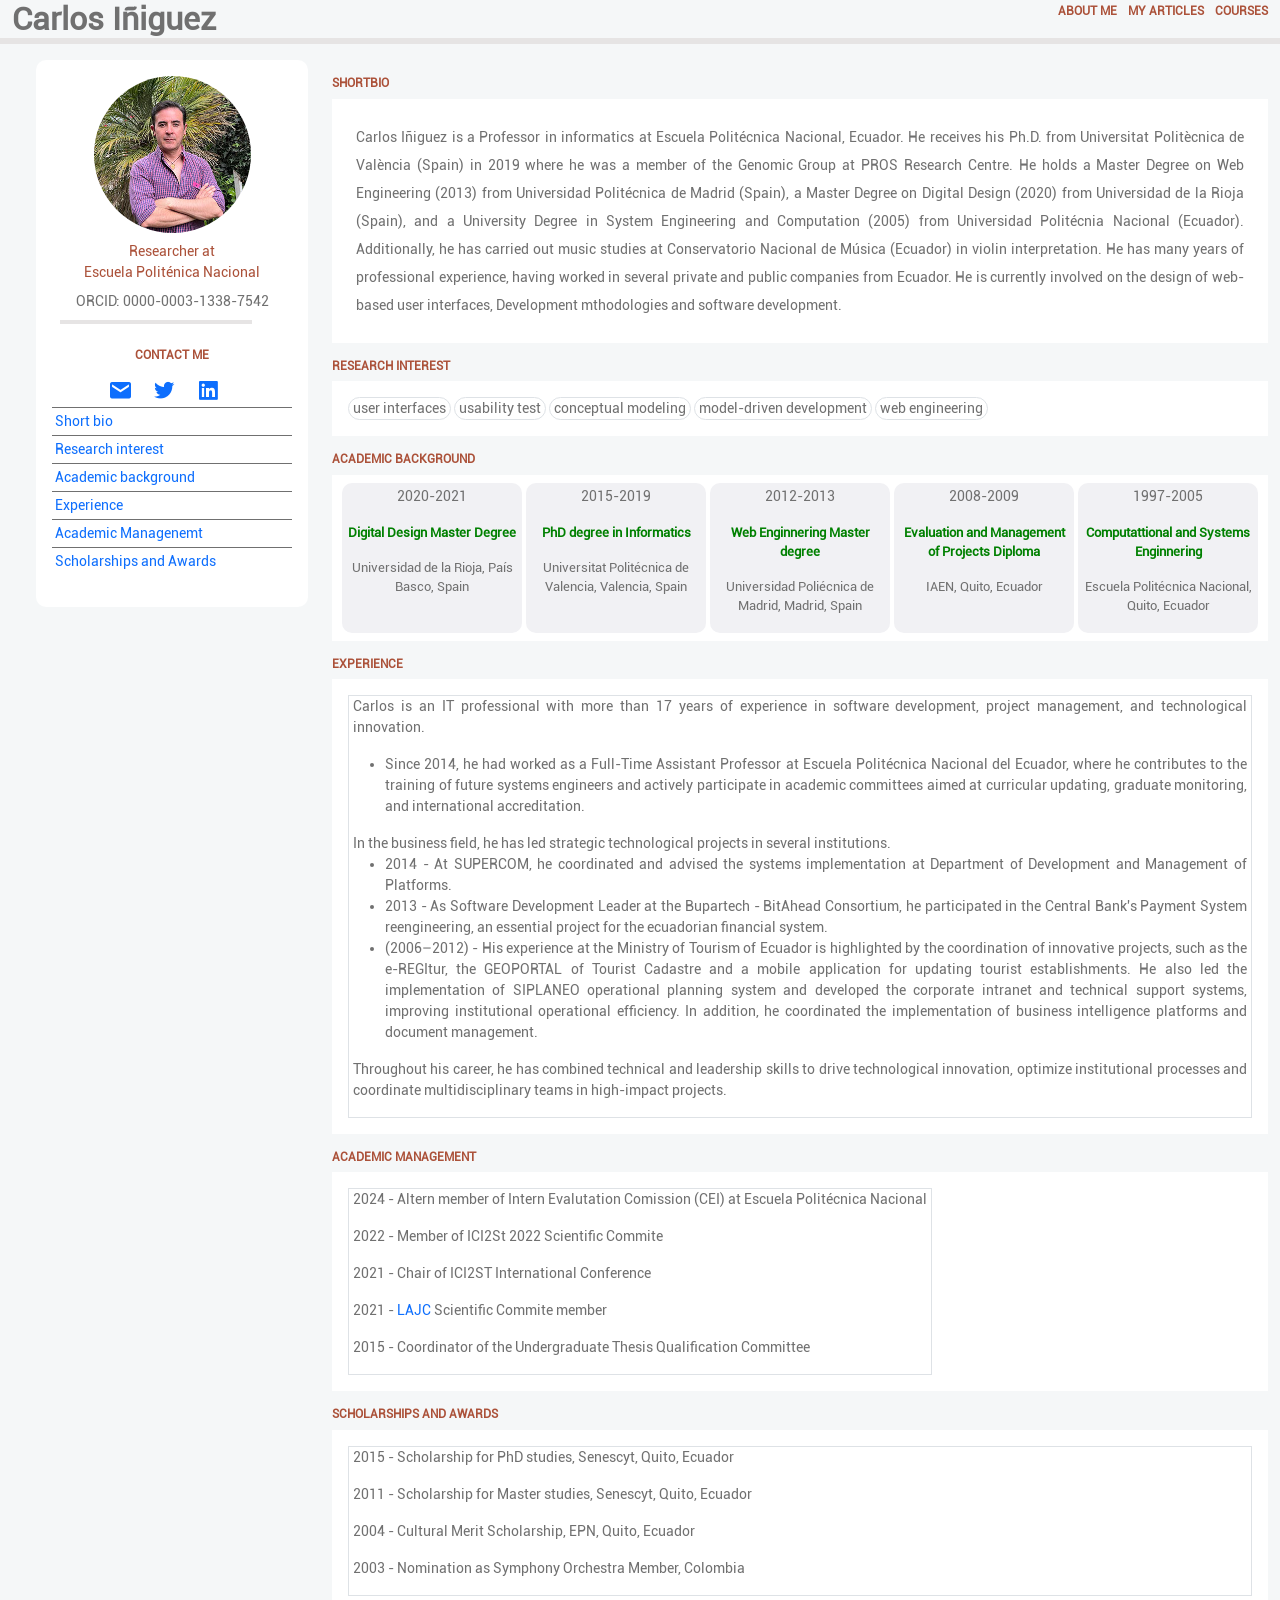
<file: index.html>
<!DOCTYPE html>
<html lang="en">

<head>
    <meta charset="UTF-8">
    <meta http-equiv="X-UA-Compatible" content="IE=edge">
    <meta name="viewport" content="width=device-width, initial-scale=1.0">
    <title>CV Carlos Iñiguez</title>
    <!-- CSS Bootstrap -->
    <link href="https://cdn.jsdelivr.net/npm/bootstrap@5.1.3/dist/css/bootstrap.min.css" rel="stylesheet"
        integrity="sha384-1BmE4kWBq78iYhFldvKuhfTAU6auU8tT94WrHftjDbrCEXSU1oBoqyl2QvZ6jIW3" crossorigin="anonymous">
    <!-- CSS boxicons-->
    <link href='https://unpkg.com/boxicons@2.1.2/css/boxicons.min.css' rel='stylesheet'>
    <!-- CSS personal -->
    <link href="css/estilos.css" rel="stylesheet">

</head>

<body>
    <div class="container-fluid">

        <div class="row">
            <!--header class="fixed-top bg-white pt-3"-->
            <div class="col-12 col-lg-3 text-center text-lg-start">
                <h2 class="titulo d-inline">Carlos Iñiguez</h2>
            </div>
            <div class="col-12 col-lg-9 text-center text-lg-end">
                <!--span class="float-end me-5"-->
                <ul class="list-inline">
                    <li class="list-inline-item"><a class="menu" href="index.html">about me</a></li>
                    <li class="list-inline-item"><a class="menu" href="publications.html">my articles</a></li>
                    <li class="list-inline-item"><a class="menu" href="courses.html">Courses</a></li>
                </ul>
                <!--/span-->
            </div>
            <div style="height: 6px; background-color: #E6E4E4;"> </div>
            <!--/header-->
        </div>
        <div class="row pt-3">
            <div class="col-12 col-md-3">
                <div id="carta" class="p-3 ms-4 mb-4 bg-white text-center">
                    <img src="img/fotoPerfil2.jpg" alt="carlos iniguez" class="img-fluid rounded-circle" width="157px">
                    <div class="color3 mt-2">Researcher at <br> Escuela Politénica Nacional</div>
                    <div class="mt-2 mb-2">ORCID: 0000-0003-1338-7542</div>
                    <div class="ms-2 me-2" style="background-color:#E6E4E4;width: 80%;height: 4px;"></div>
                    <h2 class="menu mt-4 mb-3">Contact me</h2>

                    <span class="me-3">
                        <a href="mailto:carlos.iniguez@epn.edu.ec" target="_blank"><i
                                class='bx bxs-envelope bx-sm'></i></a>
                    </span>
                    <span class="me-3">
                        <a href="https://twitter.com/piposenior" target="_blank"><i
                                class='bx bxl-twitter bx-sm'></i></a>
                    </span>
                    <span class="me-3">
                        <a href="http://linkedin.com/in/carlos-iñiguez-58843658" target="_blank"><i
                                class='bx bxl-linkedin-square bx-sm'></i></a>
                    </span>

                    <div class="main-menu">
                        <ul>
                            <li><a href="#shortbio">Short bio</a></li>
                            <li><a href="#research">Research interest</a></li>
                            <li><a href="#academic">Academic background</a></li>
                            <li><a href="#experience">Experience</a></li>
                            <li><a href="#management">Academic Managenemt</a></li>
                            <li><a href="#scholarships">Scholarships and Awards</a></li>
                        </ul>
                    </div>

                </div>
            </div>

            <div class="col-12 col-md-9">
                <h2 id="shortbio" class="menu mt-3">Shortbio</h2>
                <div class="p-4 bg-white lh-lg text-justify">
                    Carlos Iñiguez is a Professor in informatics at Escuela Politécnica Nacional, Ecuador. He
                    receives his Ph.D. from Universitat Politècnica de València (Spain) in 2019 where he was a member of
                    the Genomic Group at PROS Research Centre. He holds a Master Degree on Web Engineering (2013) from
                    Universidad Politécnica de Madrid (Spain), a Master Degree on Digital Design (2020) from Universidad de la Rioja (Spain), and a University Degree in System Engineering and
                    Computation (2005) from Universidad Politécnia Nacional (Ecuador). Additionally, he has carried out
                    music studies at Conservatorio Nacional de Música (Ecuador) in violin interpretation. He has many years
                    of professional experience, having worked in several private and public companies from Ecuador. He
                    is currently involved on the design of web-based user interfaces, Development mthodologies and software development.
                </div>
                <h2 id="research" class="menu mt-3">research interest</h2>
                <div class="p-2 bg-white p-3">
                    <div class="border border-1 rounded-pill d-inline-block ps-1 pe-1">user interfaces</div>
                    <div class="border border-1 rounded-pill d-inline-block ps-1 pe-1">usability test</div>
                    <div class="border border-1 rounded-pill d-inline-block ps-1 pe-1">conceptual modeling</div>
                    <div class="border border-1 rounded-pill d-inline-block ps-1 pe-1">model-driven development</div>
                    <div class="border border-1 rounded-pill d-inline-block ps-1 pe-1">web engineering</div>
                </div>
                <h2 id="academic" class="menu mt-3">Academic Background</h2>
                <div class="bg-white p-2 d-flex justify-content-around">
                    <div class="time-card">
                        <p>2020-2021</p>
                        <div class="text-minimal">
                            <p>Digital Design Master Degree</p>
                            <p>Universidad de la Rioja, País Basco, Spain</p>
                        </div>
                    </div>
                    <div class="time-card">
                        <p>2015-2019</p>
                        <div class="text-minimal">
                            <p class="text-minimal">PhD degree in Informatics</p>
                            <p>Universitat Politécnica de Valencia, Valencia, Spain</p>
                        </div>
                    </div>
                    <div class="time-card">
                        <p>2012-2013</p>
                        <div class="text-minimal">
                            <p>Web Enginnering Master degree</p>
                            <p>Universidad Poliécnica de Madrid, Madrid, Spain</p>
                        </div>
                    </div>
                    <div class="time-card">
                        <p>2008-2009</p>
                        <div class="text-minimal">
                            <p>Evaluation and Management of Projects Diploma</p>
                            <p>IAEN, Quito, Ecuador</p>
                        </div>
                    </div>
                    <div class="time-card">
                        <p>1997-2005</p>
                        <div class="text-minimal">
                            <p>Computattional and Systems Enginnering</p>
                            <p>Escuela Politécnica Nacional, Quito, Ecuador</p>
                        </div>
                    </div>
                </div>
                <h2 id="experience" class="menu mt-3">Experience</h2>
                <div id="experience" class="p-2 bg-white p-3">
                    <div class="education border border-1 d-inline-block ps-1 pe-1 text-justify">
                        <p> Carlos is an IT professional with more than 17 years of experience in software development,
                            project management, and technological innovation.
                            <ul>
                                <li>Since 2014, he had worked as a Full-Time
                                    Assistant Professor at Escuela Politécnica Nacional del Ecuador, where he contributes to
                                    the training of future systems engineers and actively participate in academic committees
                                    aimed at curricular updating, graduate monitoring, and international accreditation.</li>
                              
                            </ul>
                            In the business field, he has led strategic technological projects in several institutions. 
                            <ul>
                                <li>2014 - At SUPERCOM, he coordinated and advised the systems implementation at Department of Development and Management of Platforms. </li>
                                <li>2013 - As Software Development Leader at the Bupartech - BitAhead Consortium, he participated in the Central Bank's Payment System reengineering, an essential project for the ecuadorian
                                    financial system. </li>
                                <li>(2006–2012) - His experience at the Ministry of Tourism of Ecuador is highlighted by the
                                    coordination of innovative projects, such as the e-REGItur, the GEOPORTAL of Tourist
                                    Cadastre and a mobile application for updating tourist establishments. He also led the
                                    implementation of SIPLANEO operational planning system and developed the corporate
                                    intranet and technical support systems, improving institutional operational efficiency. In
                                    addition, he coordinated the implementation of business intelligence platforms and
                                    document management.</li>
                            </ul>

                            Throughout his career, he has combined technical and leadership skills to drive technological
                            innovation, optimize institutional processes and coordinate multidisciplinary teams in
                            high-impact projects.</p>

                    </div>
                </div>
                
                <h2 id="management"  class="menu mt-3">Academic Management</h2>
                <div class="p-2 bg-white p-3">
                    <div class="education border border-1 d-inline-block ps-1 pe-1">
                        <p>2024 - Altern member of Intern Evalutation Comission (CEI) at Escuela Politécnica Nacional
                        </p>
                        <p>2022 - Member of ICI2St 2022 Scientific Commite</p>
                        <p>2021 - Chair of ICI2ST International Conference </p>
                        <p>2021 - <a href="https://lajc.epn.edu.ec/index.php/LAJC/login" target="_blank">LAJC</a> Scientific Commite member </p>
                        <p>2015 - Coordinator of the Undergraduate Thesis Qualification Committee</p>
                    </div>
                </div>
                <h2 id="scholarships" class="menu mt-3">Scholarships and Awards</h2>
                <div class="p-2 bg-white p-3 d-flex flex-column">
                    <div class="education border border-1 ps-1 pe-1">
                        <p>2015 - Scholarship for PhD studies, Senescyt, Quito, Ecuador</p>
                        <p>2011 - Scholarship for Master studies, Senescyt, Quito, Ecuador</p>
                        <p>2004 - Cultural Merit Scholarship, EPN, Quito, Ecuador</p>
                        <p>2003 - Nomination as Symphony Orchestra Member, Colombia</p>
                    </div>
                </div>

            </div>
        </div>
    </div>
</body>

</html>
</file>
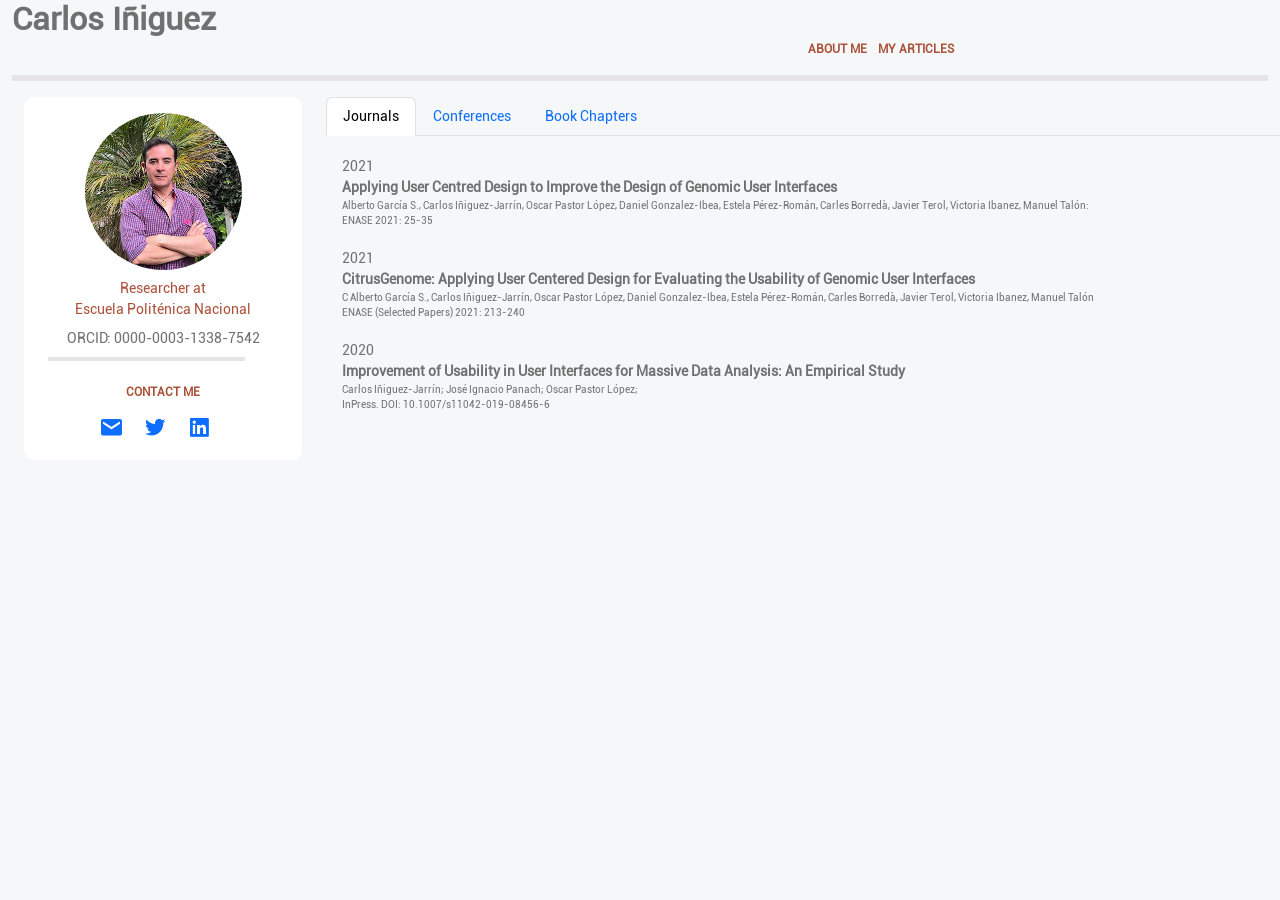
<file: publications.html>
<!DOCTYPE html>
<html lang="en">

<head>
    <meta charset="UTF-8">
    <meta http-equiv="X-UA-Compatible" content="IE=edge">
    <meta name="viewport" content="width=device-width, initial-scale=1.0">
    <title>My articles</title>
    <!-- CSS Bootstrap -->
    <link href="https://cdn.jsdelivr.net/npm/bootstrap@5.1.3/dist/css/bootstrap.min.css" rel="stylesheet"
        integrity="sha384-1BmE4kWBq78iYhFldvKuhfTAU6auU8tT94WrHftjDbrCEXSU1oBoqyl2QvZ6jIW3" crossorigin="anonymous">
    <!-- CSS boxicons-->
    <link href='https://unpkg.com/boxicons@2.1.2/css/boxicons.min.css' rel='stylesheet'>
    <!-- CSS personal -->
    <link href="css/estilos.css" rel="stylesheet">

</head>

<body>
    <div class="container-fluid">
        <!--header class="fixed-top bg-white pt-3"-->
        <div class="col-12 col-lg-3 text-center text-lg-start">
            <h2 class="titulo d-inline">Carlos Iñiguez</h2>
        </div>
        <div class="col-12 col-lg-9 text-center text-lg-end">
            <!--span class="float-end me-5"-->
            <ul class="list-inline">
                <li class="list-inline-item "><a class="menu" href="index.html">about me</a></li>
                <li class="list-inline-item "><a class="menu" href="publications.html">my articles</a></li>
                <!--li class="list-inline-item "><a class="menu" href="research.html">research in progress</a></li-->
                <!--li class="list-inline-item "><a class="menu" href="experience.html">experience</a></li-->
            </ul>
            <!--/span-->
        </div>
        <div style="height: 6px; background-color: #E6E4E4;"> </div>
        <!--/header-->
    </div>



    <div class="row pt-3">
        <div class="col-12 col-lg-3">
            <div id="carta" class="p-3 ms-4 mb-4 bg-white text-center d-none d-lg-block">
                <img src="img/fotoPerfil2.jpg" alt="carlos iniguez" class="img-fluid rounded-circle" width="157px">
                <div class="color3 mt-2">Researcher at <br> Escuela Politénica Nacional</div>
                <div class="mt-2 mb-2">ORCID: 0000-0003-1338-7542</div>
                <div class="ms-2 me-2" style="background-color:#E6E4E4;width: 80%;height: 4px;"></div>
                <h2 class="menu mt-4 mb-3">Contact me</h2>


                <span class="me-3">
                    <a href="mailto:carlos.iniguez@epn.edu.ec" target="_blank"><i class='bx bxs-envelope bx-sm'></i></a>
                </span>
                <span class="me-3">
                    <a href="https://twitter.com/piposenior" target="_blank"><i class='bx bxl-twitter bx-sm'></i></a>
                </span>
                <span class="me-3">
                    <a href="http://linkedin.com/in/carlos-iñiguez-58843658" target="_blank"><i
                            class='bx bxl-linkedin-square bx-sm'></i></a>
                </span>



            </div>
        </div>
        <div class="col-12 col-lg-9">

            <ul class="nav nav-tabs" id="myTab" role="tablist">
                <li class="nav-item" role="presentation">
                    <button class="nav-link active" id="home-tab" data-bs-toggle="tab" data-bs-target="#journals"
                        type="button" role="tab" aria-controls="journals" aria-selected="true">Journals</button>
                </li>
                <li class="nav-item" role="presentation">
                    <button class="nav-link" id="profile-tab" data-bs-toggle="tab" data-bs-target="#publications"
                        type="button" role="tab" aria-controls="publications" aria-selected="false">Conferences</button>
                </li>
                <li class="nav-item" role="presentation">
                    <button class="nav-link" id="contact-tab" data-bs-toggle="tab" data-bs-target="#bookchapters"
                        type="button" role="tab" aria-controls="bookchapters" aria-selected="false">Book
                        Chapters</button>
                </li>
            </ul>
            <div class="tab-content" id="myTabContent">
                <div class="tab-pane fade show active" id="journals" role="tabpanel" aria-labelledby="journals-tab">
                    <div class="paper-card">
                        <ul>
                            <li>2021</li>
                            <li><b>Applying User Centred Design to Improve the Design of Genomic User Interfaces</b>
                            </li>
                            <li class="autores">Alberto García S., Carlos Iñiguez-Jarrín, Oscar Pastor López, Daniel
                                Gonzalez-Ibea, Estela Pérez-Román, Carles Borredà, Javier Terol, Victoria Ibanez, Manuel
                                Talón:</li>
                            <li class="autores">ENASE 2021: 25-35</li>
                        </ul>
                    </div>
               
                    <div class="paper-card">
                        <ul>
                            <li>2021</li>
                            <li><b>CitrusGenome: Applying User Centered Design for Evaluating the Usability of Genomic
                                    User Interfaces</b></li>
                            <li class="autores">C Alberto García S., Carlos Iñiguez-Jarrín, Oscar Pastor López, Daniel
                                Gonzalez-Ibea, Estela Pérez-Román, Carles Borredà, Javier Terol, Victoria Ibanez, Manuel
                                Talón</li>
                            <li class="autores">ENASE (Selected Papers) 2021: 213-240</li>
                        </ul>
                    </div>
                    <div class="paper-card">
                        <ul>
                            <li>2020</li>
                            <li><b>Improvement of Usability in User Interfaces for Massive Data Analysis: An Empirical
                                    Study</b></li>
                            <li class="autores">Carlos Iñiguez-Jarrín; José Ignacio Panach; Oscar Pastor López;</li>
                            <li class="autores">InPress. DOI: 10.1007/s11042-019-08456-6</li>
                        </ul>
                    </div>
                </div>
                <div class="tab-pane fade" id="publications" role="tabpanel" aria-labelledby="publications-tab">

                    <div class="paper-card">
                        <ul>
                            <li>2023</li>
                            <li><b>An IoT-Based Prototype to Support the Monitoring of Vital Signs in Older Adults</b>
                            </li>
                            <li class="autores">Carlos Iñiguez;Julio Sandobalín; Diana Yacchirema</li>
                            <li class="autores">CISTI 2023</li>
                        </ul>
                    </div>

                    <div class="paper-card">
                        <ul>
                            <li>2023</li>
                            <li><b>Modeling Cloud Infrastructure Provisioning: A Software-as-a-Service Approach</b></li>
                            <li class="autores">Julio Sandobalín; Carlos Iñiguez; </li>
                            <li class="autores">Revista Politécnica</li>
                        </ul>
                    </div>

                    <div class="paper-card">
                        <ul>
                            <li>2022</li>
                            <li><b>Web User Interface Design of a Visual Editor for CloudInfrastructure Modeling</b>
                            </li>
                            <li class="autores">Carlos Iñiguez; Julio Sandobalín</li>
                            <li class="autores">Revista Politécnica</li>
                        </ul>
                    </div>


                    <div class="paper-card">
                        <ul>
                            <li>2019</li>
                            <li><b>User Centered Design for Biomedical Literature Search User Interfaces</b></li>
                            <li class="autores">Carlos Iñiguez-Jarrín;José Ignacio Panach;Oscar Pastor López;</li>
                        </ul>
                    </div>
                    <div class="paper-card">
                        <ul>
                            <li>2018</li>
                            <li><b>Defining Interaction Design Patterns to Extract Knowledge from Big Data.</b></li>
                            <li class="autores">Carlos Iñiguez-Jarrín;José Ignacio Panach;Oscar Pastor López;</li>
                        </ul>
                    </div>
                    <div class="paper-card">
                        <ul>
                            <li>2018</li>
                            <li><b>Designing a Tool for Linking Genetic Variations to Diseases</b></li>
                            <li class="autores">C. E. Iñiguez-Jarrín</li>
                        </ul>
                    </div>
                    <div class="paper-card">
                        <ul>
                            <li>2017</li>
                            <li><b>GenDomus: Interactive and Collaboration Mechanisms for Diagnosing Genetic
                                    Diseases</b></li>
                            <li class="autores">Carlos Iñiguez-Jarrín;Alberto García S.;José Fabián Reyes Román;Oscar
                                Pastor López;</li>
                        </ul>
                    </div>
                    <div class="paper-card">
                        <ul>
                            <li>2017</li>
                            <li><b>GenesLove.Me: A Model-based Web-application for Direct-to-consumer Genetic Tests</b>
                            </li>
                            <li class="autores">José Fabián Reyes Román;Carlos Iñiguez-Jarrín;Oscar Pastor López;</li>
                        </ul>
                    </div>
                    <div class="paper-card">
                        <ul>
                            <li>2017</li>
                            <li><b>GeIS based on Conceptual Models for the risk assessment of Neuroblastoma.</b></li>
                            <li class="autores">Verónica Burriel;José Fabián Reyes Román;Ana Heredia Casanoves;Carlos
                                Iñiguez-Jarrín;Ana León</li>
                        </ul>
                    </div>
                    <div class="paper-card">
                        <ul>
                            <li>2016</li>
                            <li><b>A conceptual modelling-based approach to generate data value through the end-user
                                    interactions: A case study in the genomics domain</b></li>
                            <li class="autores">Carlos Iñiguez</li>
                            <li class="autores">PoEM Doctoral Consortium</li>
                        </ul>
                    </div>

                </div>
                <div class="tab-pane fade" id="bookchapters" role="tabpanel" aria-labelledby="bookchapters-tab">
                    <div class="paper-card">
                        <ul>
                            <li>2018</li>
                            <li><b>User Interface Design for Searching Biomedical Literature.</b></li>
                            <li class="autores">Carlos Iñiguez-Jarrín;José Ignacio Panach;Oscar Pastor López;</li>
                        </ul>
                    </div>
                    <div class="paper-card">
                        <ul>
                            <li>2018</li>
                            <li><b>Genomic tools*: Web-applications based on conceptual models for the genomic
                                    diagnosis</b></li>
                            <li class="autores">José F. Reyes Román, Carlos Iñiguez-Jarrín, Óscar Pastor</li>
                        </ul>
                    </div>
                    <div class="paper-card">
                        <ul>
                            <li>2018</li>
                            <li><b>Guidelines for Designing User Interfaces to Analyze Genetic Data. Case of Study:
                                    GenDomus</b></li>
                            <li class="autores">C. Iñiguez-Jarrín, García S., et al.</li>
                        </ul>
                    </div>
                </div>
            </div>
        </div>
    </div>
    </div>

    <script src="https://cdn.jsdelivr.net/npm/bootstrap@5.0.2/dist/js/bootstrap.bundle.min.js"
        integrity="sha384-MrcW6ZMFYlzcLA8Nl+NtUVF0sA7MsXsP1UyJoMp4YLEuNSfAP+JcXn/tWtIaxVXM"
        crossorigin="anonymous"></script>
</body>

</html>
</file>
<file: css/estilos.css>
/* fuentes */
@font-face {
  font-family: "Roboto-regular";
  src: url(../font/Roboto-Regular.ttf);
}
body {
  background-color: #f5f7f8;
  font-family: "Roboto-regular";
  font-size: 14px;
  color: #707070;
}
.text-minimal { font-size: 0.8rem;}
a{
    text-decoration: none;
}
.color2 {
  background-color: #e6e4e4;
}
.color3 {
  color: #ab5139;
}

.autores {
  font-family: "Roboto-regular";
  font-size: 10px;
  color: #707070;
}
.menu {
  color: #ab5139;
  font-family: "Roboto-regular";
  font-size: 12px;
  font-weight: bold;
  text-transform: uppercase;
}

.titulo {
  font-family: "Roboto-regular";
  font-size: 32px;
  font-weight: bold;
}

#carta {
  border-radius: 10px;
}

.paper-card{
  margin-top: 20px;

}
.paper-card ul{
  list-style: none;
  padding: 0;
  margin: 0;
}
.paper-card ul li{
  padding-left: 16px;;
}

.main-menu ul {list-style-type: none; padding: 0px;}
.main-menu ul li{ border-top: 1px solid #707070; text-align: left; padding: 3px;}
.main-menu ul li a{text-decoration: none; text-align: left;}

.time-card{
  width: 180px;
  height: 150px;
  text-align: center;
  background-color: hsl(240deg, 10%, 95%);
  padding: 3px;
  display: inline-block;
  border-radius: 10px;
}

.time-card>div>p:first-child{ color: green; font-weight: bold;}
.text-justify{ text-align: justify;}
</file>
